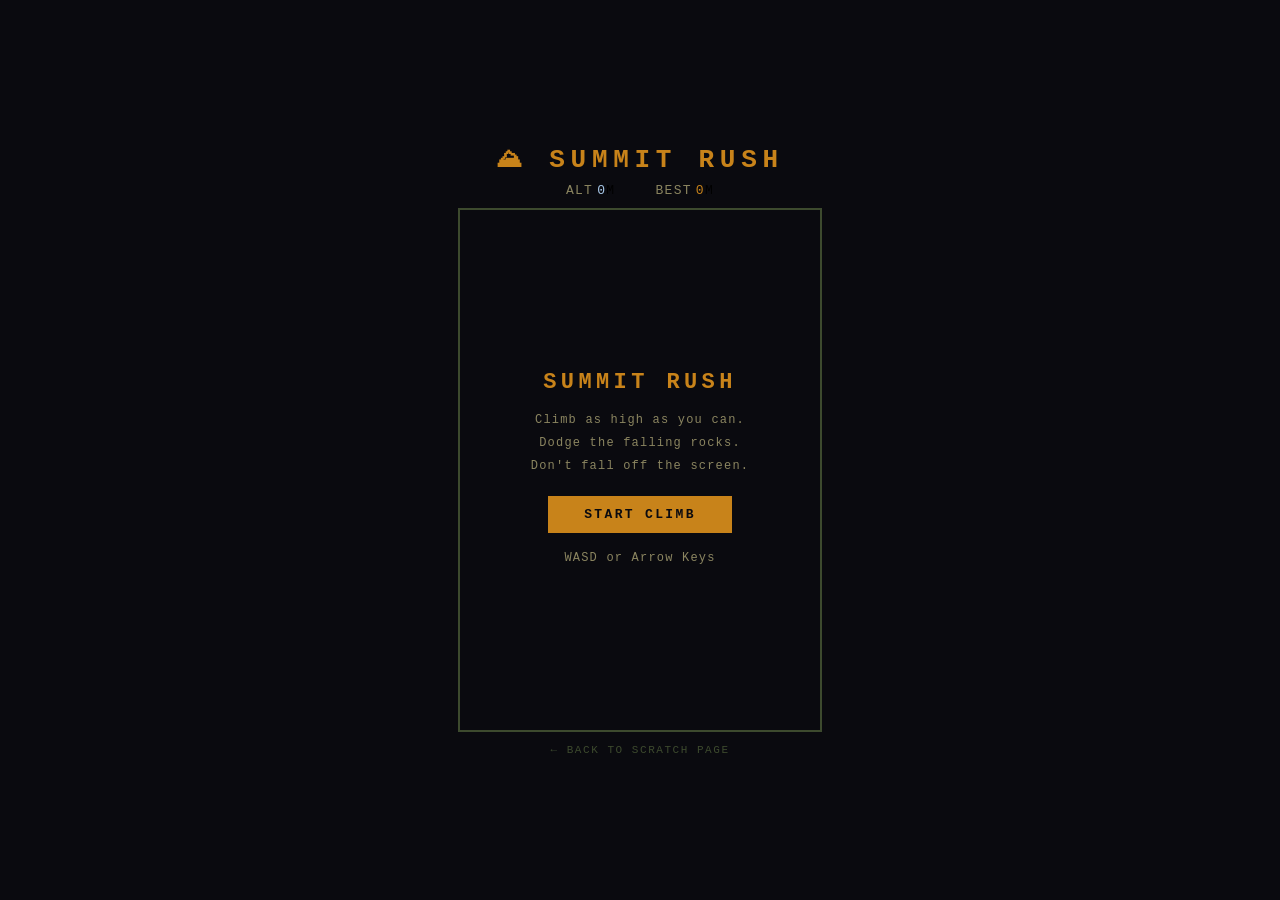
<file: game.html>
<!DOCTYPE html>
<html lang="en">
<head>
  <meta charset="UTF-8" />
  <meta name="viewport" content="width=device-width, initial-scale=1.0" />
  <title>Summit Rush</title>
  <style>
    * { margin: 0; padding: 0; box-sizing: border-box; }

    body {
      background: #0a0a0f;
      display: flex;
      flex-direction: column;
      align-items: center;
      justify-content: center;
      min-height: 100vh;
      font-family: 'Courier New', monospace;
      color: black;
      user-select: none;
    }

    h1 {
      font-size: 26px;
      letter-spacing: 0.22em;
      text-transform: uppercase;
      color: #c8831a;
      margin-bottom: 8px;
    }

    #ui-bar {
      display: flex;
      gap: 40px;
      margin-bottom: 10px;
      font-size: 13px;
      letter-spacing: 0.1em;
      text-transform: uppercase;
    }

    .stat-label { color: #8b8560; margin-right: 4px; }
    #alt-val    { color: #a8c8e8; }
    #best-val   { color: #c8831a; }

    #canvas-wrapper {
      position: relative;
      border: 2px solid #3d4a2e;
    }

    canvas { display: block; image-rendering: pixelated; }

    /* Overlay */
    #overlay {
      position: absolute;
      inset: 0;
      display: flex;
      flex-direction: column;
      align-items: center;
      justify-content: center;
      background: #0a0a0f;
      gap: 14px;
    }

    #overlay h2 {
      font-size: 22px;
      letter-spacing: 0.2em;
      text-transform: uppercase;
      color: #c8831a;
    }

    #overlay p {
      font-size: 12px;
      letter-spacing: 0.1em;
      color: #8b8560;
      text-align: center;
      line-height: 1.9;
    }

    #final-score {
      font-size: 15px;
      color: #e8e4d9;
      letter-spacing: 0.1em;
      display: none;
    }

    #start-btn {
      padding: 11px 36px;
      background: #c8831a;
      color: #0a0a0f;
      border: none;
      font-family: 'Courier New', monospace;
      font-size: 13px;
      font-weight: bold;
      letter-spacing: 0.18em;
      text-transform: uppercase;
      cursor: pointer;
      margin-top: 4px;
    }
    #start-btn:hover { background: #e09a30; }

    #back-link {
      margin-top: 12px;
      font-size: 11px;
      letter-spacing: 0.14em;
      color: #3d4a2e;
      text-decoration: none;
      text-transform: uppercase;
    }
    #back-link:hover { color: #8b8560; }
  </style>
</head>
<body>

<h1>⛰ Summit Rush</h1>

<div id="ui-bar">
  <div><span class="stat-label">Alt</span><span id="alt-val">0</span>m</div>
  <div><span class="stat-label">Best</span><span id="best-val">0</span>m</div>
</div>

<div id="canvas-wrapper">
  <canvas id="gameCanvas" width="360" height="520"></canvas>

  <div id="overlay">
    <h2 id="overlay-title">Summit Rush</h2>
    <p id="overlay-desc">
      Climb as high as you can.<br>
      Dodge the falling rocks.<br>
      Don't fall off the screen.
    </p>
    <p id="final-score"></p>
    <button id="start-btn">Start Climb</button>
    <p>WASD or Arrow Keys</p>
  </div>
</div>

<a href="scratch.html" id="back-link">← Back to Scratch Page</a>

<script>
const canvas = document.getElementById('gameCanvas');
const ctx    = canvas.getContext('2d');
const W = canvas.width, H = canvas.height;

// ── Palette ──
const C = {
  skyTop:    '#0d1a2e',
  skyBot:    '#1e3a5a',
  rockDark:  '#2a2520',
  rockMid:   '#3a3530',
  ledge:     '#5a5248',
  ledgeTop:  '#7a6e5a',
  snow:      '#c8d8e8',
  climber:   '#c8831a',
  helmet:    '#c83a1a',
  pants:     '#2a2a3a',
  boulder:   '#4a3a28',
  boulderHi: '#6a5a48',
  particle:  '#c87a3a',
};

let best = 0;
let S    = null;

// ── Game state factory ──
function newGame() {
  const s = {
    running: true,
    dead:    false,
    // Player in world coords
    px: W / 2,
    py: 0,          // world Y; 0 = start, negative = higher up
    vx: 0,
    vy: 0,
    onGround: false,
    // Camera: worldY of the top-left pixel
    camY: -(H - 60), // show bottom of world initially
    altitude: 0,
    ledges:   [],
    boulders: [],
    particles:[],
    keys:     {},
    frame:    0,
    spawnTimer: 0,
    // Difficulty: increases with altitude
    get spawnInterval() { return Math.max(55, 160 - s.altitude * 1.5); },
    get boulderSpeed()  { return 2.0 + s.altitude * 0.03; },
  };

  // Seed ledges: starting platform + a dense ladder of platforms
  // World Y: 0 = start ground. Negative = upward (higher altitude).
  s.ledges.push({ x: W/2 - 70, y: 0, w: 140 }); // starting floor

  for (let i = 1; i <= 40; i++) {
    addLedge(s, -i * 55);
  }

  // Place player on starting platform
  s.py = 0;
  s.camY = -(H - 80);

  return s;
}

// ── Ledge helpers ──
function addLedge(s, worldY) {
  // Width 60–110px, positioned so gaps are always jumpable
  const w = 60 + Math.random() * 50;
  const x = 15 + Math.random() * (W - w - 30);
  s.ledges.push({ x, y: worldY, w, snow: Math.random() > 0.55 });
}

// ── Physics constants ──
const GRAVITY   = 0.5;
const JUMP_VY   = -10;
const MOVE_SPD  = 3.2;

// ── Update ──
function update(s) {
  if (!s.running) return;
  s.frame++;

  // Input
  const left  = s.keys['ArrowLeft']  || s.keys['a'] || s.keys['A'];
  const right = s.keys['ArrowRight'] || s.keys['d'] || s.keys['D'];
  const jump  = s.keys['ArrowUp']    || s.keys['w'] || s.keys['W'];

  s.vx = left ? -MOVE_SPD : right ? MOVE_SPD : 0;

  if (jump && s.onGround) {
    s.vy = JUMP_VY;
    s.onGround = false;
    burst(s, s.px, s.py);
  }

  s.vy += GRAVITY;
  s.px += s.vx;
  s.py += s.vy;

  // Wall clamp
  s.px = Math.max(10, Math.min(W - 10, s.px));

  // ── Ledge collision (only falling downward) ──
  s.onGround = false;
  if (s.vy >= 0) {
    for (const l of s.ledges) {
      const screenPY = s.py - s.camY;
      const screenLY = l.y  - s.camY;
      if (
        s.px >= l.x - 4 && s.px <= l.x + l.w + 4 &&
        screenPY >= screenLY - 4 && screenPY <= screenLY + 12
      ) {
        s.py = l.y;
        s.vy = 0;
        s.onGround = true;
        break;
      }
    }
  }

  // ── Scroll camera up as player climbs ──
  const screenPY = s.py - s.camY;
  if (screenPY < H * 0.45) {
    const push = H * 0.45 - screenPY;
    s.camY -= push;
    s.altitude += push * 0.05;
    document.getElementById('alt-val').textContent = Math.floor(s.altitude);
  }

  // Extend ledges ahead of camera
  const highestLedge = s.ledges.reduce((m, l) => Math.min(m, l.y), 0);
  while (highestLedge > s.camY - H) {
    addLedge(s, highestLedge - 50 - Math.random() * 30);
  }
  // Cull old ledges below screen
  s.ledges = s.ledges.filter(l => l.y - s.camY < H + 60);

  // ── Boulder spawning ──
  s.spawnTimer++;
  if (s.spawnTimer >= s.spawnInterval) {
    s.spawnTimer = 0;
    s.boulders.push({
      x:  20 + Math.random() * (W - 40),
      y:  s.camY - 30,          // spawn just above camera
      vy: s.boulderSpeed + Math.random() * 1.5,
      vx: (Math.random() - 0.5) * 1.5,
      r:  7 + Math.random() * 7,
    });
  }

  // Update boulders
  for (const b of s.boulders) {
    b.y += b.vy;
    b.x += b.vx;
    if (b.x < b.r || b.x > W - b.r) b.vx *= -1;

    // Hit player?
    const dx = s.px - b.x;
    const dy = (s.py - s.camY) - (b.y - s.camY);
    if (Math.hypot(dx, dy) < b.r + 9) {
      burst(s, s.px, s.py, 12);
      die(s);
      return;
    }
  }
  // Cull boulders below screen
  s.boulders = s.boulders.filter(b => b.y - s.camY < H + 40);

  // Fall off bottom = death
  if (s.py - s.camY > H + 30) {
    die(s);
    return;
  }

  // Particles
  s.particles = s.particles.filter(p => p.life > 0);
  for (const p of s.particles) {
    p.x += p.vx; p.y += p.vy; p.vy += 0.15; p.life -= 0.05;
  }
}

// ── Die ──
function die(s) {
  s.running = false;
  s.dead    = true;
  if (s.altitude > best) best = Math.floor(s.altitude);
  document.getElementById('best-val').textContent = best;
  document.getElementById('overlay-title').textContent = 'You Fell';
  document.getElementById('overlay-desc').textContent  = 'The mountain wins this time.';
  const fs = document.getElementById('final-score');
  fs.textContent = `↑ ${Math.floor(s.altitude)} m reached`;
  fs.style.display = 'block';
  document.getElementById('start-btn').textContent = 'Try Again';
  document.getElementById('overlay').style.display = 'flex';
}

// ── Particles ──
function burst(s, wx, wy, n = 6) {
  for (let i = 0; i < n; i++) {
    s.particles.push({
      x: wx, y: wy - s.camY,
      vx: (Math.random() - 0.5) * 5,
      vy: -1 - Math.random() * 3,
      life: 1,
    });
  }
}

// ── Draw ──
function draw(s) {
  // Sky
  const g = ctx.createLinearGradient(0, 0, 0, H);
  g.addColorStop(0, C.skyTop);
  g.addColorStop(1, C.skyBot);
  ctx.fillStyle = g;
  ctx.fillRect(0, 0, W, H);

  // Rock texture
  const ts = 20;
  for (let ty = 0; ty < H; ty += ts) {
    for (let tx = 0; tx < W; tx += ts) {
      const seed = (Math.floor((ty + s.camY) / ts) * 37 + Math.floor(tx / ts) * 13) % 9;
      if (seed < 4) {
        ctx.fillStyle = seed < 2 ? C.rockDark : C.rockMid;
        ctx.fillRect(tx, ty, ts - 1, ts - 1);
      }
    }
  }

  // Ledges
  for (const l of s.ledges) {
    const sy = l.y - s.camY;
    if (sy < -20 || sy > H + 20) continue;
    // Shadow
    ctx.fillStyle = 'rgba(0,0,0,0.28)';
    ctx.fillRect(l.x + 4, sy + 5, l.w, 10);
    // Body
    ctx.fillStyle = C.ledge;
    ctx.fillRect(l.x, sy, l.w, 10);
    // Highlight
    ctx.fillStyle = C.ledgeTop;
    ctx.fillRect(l.x, sy, l.w, 3);
    // Snow
    if (l.snow) {
      ctx.fillStyle = C.snow;
      ctx.fillRect(l.x + 2, sy - 4, l.w - 4, 5);
    }
  }

  // Boulders
  for (const b of s.boulders) {
    const sy = b.y - s.camY;
    if (sy < -30 || sy > H + 30) continue;
    ctx.fillStyle = 'rgba(0,0,0,0.22)';
    ctx.beginPath();
    ctx.ellipse(b.x + 3, sy + b.r * 0.6 + 4, b.r, b.r * 0.35, 0, 0, Math.PI * 2);
    ctx.fill();
    ctx.fillStyle = C.boulder;
    ctx.beginPath();
    const sides = 7;
    for (let i = 0; i < sides; i++) {
      const a = (i / sides) * Math.PI * 2 - Math.PI / 2;
      const jr = 0.75 + ((b.x * i * 7) % 25) / 100;
      i === 0
        ? ctx.moveTo(b.x + Math.cos(a) * b.r * jr, sy + Math.sin(a) * b.r * jr)
        : ctx.lineTo(b.x + Math.cos(a) * b.r * jr, sy + Math.sin(a) * b.r * jr);
    }
    ctx.closePath();
    ctx.fill();
    ctx.fillStyle = C.boulderHi;
    ctx.beginPath();
    ctx.ellipse(b.x - b.r * 0.25, sy - b.r * 0.2, b.r * 0.28, b.r * 0.18, -0.4, 0, Math.PI * 2);
    ctx.fill();
  }

  // Particles
  for (const p of s.particles) {
    ctx.globalAlpha = Math.max(0, p.life);
    ctx.fillStyle = C.particle;
    ctx.fillRect(p.x - 2, p.y - 2, 4, 4);
  }
  ctx.globalAlpha = 1;

  // Climber
  const cx = s.px;
  const cy = s.py - s.camY;
  const moving = Math.abs(s.vx) > 0.2;
  const f = S.frame;

  // Rope
  ctx.strokeStyle = 'rgba(200,180,140,0.4)';
  ctx.lineWidth = 1;
  ctx.beginPath();
  ctx.moveTo(cx, cy);
  for (let i = 1; i <= 4; i++) {
    ctx.lineTo(cx + Math.sin(f * 0.08 + i) * 6, cy + i * 16);
  }
  ctx.stroke();

  // Body
  ctx.fillStyle = C.climber;
  ctx.fillRect(cx - 5, cy - 16, 10, 11);
  // Head
  ctx.fillStyle = '#e8c898';
  ctx.fillRect(cx - 4, cy - 25, 8, 8);
  // Helmet
  ctx.fillStyle = C.helmet;
  ctx.fillRect(cx - 5, cy - 27, 10, 5);
  // Legs
  ctx.fillStyle = C.pants;
  const ls = moving ? Math.sin(f * 0.28) * 3 : 0;
  ctx.fillRect(cx - 5, cy - 5, 4, 10 + ls);
  ctx.fillRect(cx + 1, cy - 5, 4, 10 - ls);
  // Arms
  ctx.fillStyle = C.climber;
  const as = moving ? Math.sin(f * 0.28) * 3 : 0;
  ctx.fillRect(cx - 10, cy - 13 + as, 6, 3);
  ctx.fillRect(cx + 4,  cy - 13 - as, 6, 3);
  // Ice axe
  ctx.fillStyle = C.snow;
  ctx.fillRect(cx + 9,  cy - 15 - as, 2, 6);
  ctx.fillRect(cx + 7,  cy - 15 - as, 6, 2);

  // Altitude badge (top-left)
  ctx.fillStyle = 'rgba(10,10,15,0.55)';
  ctx.fillRect(4, 4, 72, 20);
  ctx.fillStyle = '#a8c8e8';
  ctx.font = '11px Courier New';
  ctx.fillText(`↑ ${Math.floor(s.altitude)}m`, 10, 18);

  // Danger warning when boulder is close
  for (const b of s.boulders) {
    if (Math.abs(b.x - s.px) < 60 && b.y - s.camY < cy - 20 && b.y - s.camY > 0) {
      ctx.fillStyle = 'rgba(200,60,20,0.18)';
      ctx.fillRect(0, 0, W, H);
      break;
    }
  }
}

// ── Loop ──
function loop() {
  if (S && S.running) update(S);
  if (S) draw(S);
  requestAnimationFrame(loop);
}

// ── Input ──
window.addEventListener('keydown', e => {
  if (S) S.keys[e.key] = true;
  if (['ArrowUp','ArrowDown','ArrowLeft','ArrowRight',' '].includes(e.key)) e.preventDefault();
});
window.addEventListener('keyup', e => { if (S) S.keys[e.key] = false; });

// ── Start button ──
document.getElementById('start-btn').addEventListener('click', () => {
  S = newGame();
  document.getElementById('alt-val').textContent  = '0';
  document.getElementById('final-score').style.display = 'none';
  document.getElementById('overlay').style.display = 'none';
});

// Draw a static frame before game starts
S = newGame();
S.running = false;
draw(S);
S = null;

loop();
</script>
</body>
</html>
</file>
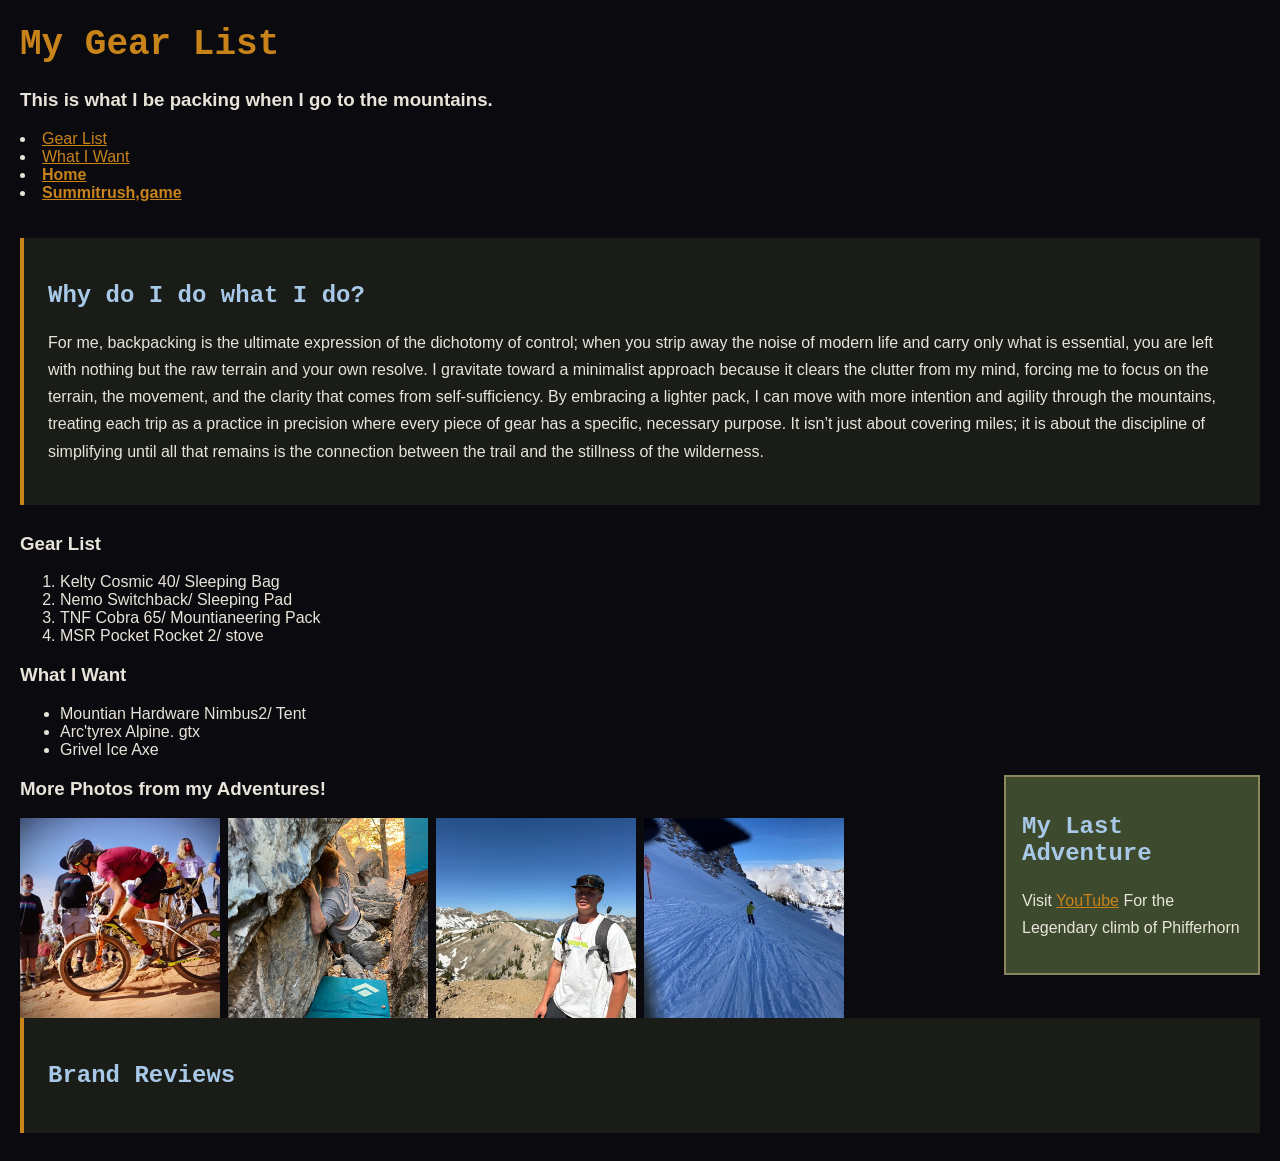
<file: scratch.html>
<!DOCTYPE html>
<html lang="en">
<head>
    <meta charset="UTF-8">
    <meta name="viewport" content="width=device-width, initial-scale=1.0">
    <title>Gear List</title>
    <link rel="stylesheet" href="styles.css">
</head>
<body>
    <h1 id="top">My Gear List</h1>
    <h3>This is what I be packing when I go to the mountains.</h3>
<nav>
      <li><a href="#Essentails">Gear List</a></li>
      <li><a href="#Non Essentails">What I Want</a></li>
       <li><a href="index.html"><strong>Home</strong></a></li>
       <li><a href="game.html"><strong>Summitrush,game</strong></a></li>
</nav>
 </div>
  <br>
  <br>
   <div class="section-div">
        <h2>Why do I do what I do?</h2>
        <p>For me, backpacking is the ultimate expression of the dichotomy of control; when you strip away the noise of modern life and carry only what is essential, you are left with nothing but the raw terrain and your own resolve. I gravitate toward a minimalist approach because it clears the clutter from my mind, forcing me to focus on the terrain, the movement, and the clarity that comes from self-sufficiency. By embracing a lighter pack, I can move with more intention and agility through the mountains, treating each trip as a practice in precision where every piece of gear has a specific, necessary purpose. It isn’t just about covering miles; it is about the discipline of simplifying until all that remains is the connection between the trail and the stillness of the wilderness.</p>
    </div>


    
    <h3 id="Essentails">Gear List</h3>
    <ol>
        <li>Kelty Cosmic 40/ Sleeping Bag</li>
        <li>Nemo Switchback/ Sleeping Pad</li>
        <li>TNF Cobra 65/ Mountianeering Pack</li>
        <li>MSR Pocket Rocket 2/ stove</li>
    </ol>

    <h3 id="Non Essentails">What I Want</h3>
    <ul>
        <li>Mountian Hardware Nimbus2/ Tent</li>
        <li>Arc'tyrex Alpine. gtx</li>
        <li>Grivel Ice Axe</li>
    </ul>

    <div class="highlight-div">
        <h2>My Last Adventure</h2>
        <p>Visit <a href="https://youtu.be/OmOG1dXAQJk">YouTube</a> For the Legendary climb of Phifferhorn</p>
    </div>
    
 
    
    <H3> More Photos from my Adventures!</H3>
    <div style="display:flex; gap:8px; flex-wrap:wrap;">
  <img src="bike.jpeg" style="width:200px; height:200px; object-fit:cover;">
  <img src="climb.jpeg" style="width:200px; height:200px; object-fit:cover;">
  <img src="peak.jpeg" style="width:200px; height:200px; object-fit:cover;">
  <img src="ski.jpeg" style="width:200px; height:200px; object-fit:cover;">
</div>


<div class="section-div">
    <h2>Brand Reviews</h2>
<div class='tableauPlaceholder' id='viz1781667021181' style='position: relative'><noscript><a href='#'><img alt='Brand Ratings at OutdoorGearLab ' src='https:&#47;&#47;public.tableau.com&#47;static&#47;images&#47;Br&#47;BrandRatingsatOutdoorGearLab&#47;BrandRatingsatOutdoorGearLab&#47;1_rss.png' style='border: none' /></a></noscript><object class='tableauViz'  style='display:none;'><param name='host_url' value='https%3A%2F%2Fpublic.tableau.com%2F' /> <param name='embed_code_version' value='3' /> <param name='site_root' value='' /><param name='name' value='BrandRatingsatOutdoorGearLab&#47;BrandRatingsatOutdoorGearLab' /><param name='tabs' value='no' /><param name='toolbar' value='yes' /><param name='static_image' value='https:&#47;&#47;public.tableau.com&#47;static&#47;images&#47;Br&#47;BrandRatingsatOutdoorGearLab&#47;BrandRatingsatOutdoorGearLab&#47;1.png' /> <param name='animate_transition' value='yes' /><param name='display_static_image' value='yes' /><param name='display_spinner' value='yes' /><param name='display_overlay' value='yes' /><param name='display_count' value='yes' /><param name='language' value='en-US' /></object></div>                <script type='text/javascript'>                    var divElement = document.getElementById('viz1781667021181');                    var vizElement = divElement.getElementsByTagName('object')[0];                    vizElement.style.width='1000px';vizElement.style.height='827px';                    var scriptElement = document.createElement('script');                    scriptElement.src = 'https://public.tableau.com/javascripts/api/viz_v1.js';                    vizElement.parentNode.insertBefore(scriptElement, vizElement);                </script>
</div>
</body>
</html>
</file>
<file: styles.css>
/* General Page Styling */
body {
    font-family: 'Lucida Sans', 'Lucida Sans Regular', 'Lucida Grande', Geneva, Verdana, sans-serif;
    font-size: 16px;
    color: #e8e4d9;
    background-color: #0a0a0f;
    margin: 20px;
}

/* Headings */
h1 {
    font-family: 'Courier New', monospace;
    color: #c8831a;
    font-size: 36px;
}

h2 {
    font-family: 'Courier New', monospace;
    color: #a8c8e8;
}

p {
    color: #e8e4d9;
    line-height: 1.7;
}

a {
    color: #c8831a;
}

a:hover {
    color: #e8e4d9;
}

/* Table */
table {
    border-collapse: collapse;
    width: 250px;
    background-color: #1a1c18;
    margin-top: 20px;
}

th, td {
    border: 1px solid #3d4a2e;
    padding: 8px;
    text-align: left;
    color: #e8e4d9;
}

th {
    background-color: #3d4a2e;
    color: #e8e4d9;
}

/* ── Three Positioning Divs ── */

/* 1. Main content container — centers and constrains page width */
.content-div {
    max-width: 800px;
    margin: 0 auto;
    padding: 20px;
}

/* 2. Section block — groups related content with border accent */
.section-div {
    background-color: #1a1c18;
    border-left: 4px solid #c8831a;
    padding: 24px;
    margin-bottom: 28px;
}

/* 3. Highlight callout — floats a note to the right */
.highlight-div {
    float: right;
    width: 220px;
    background-color: #3d4a2e;
    border: 2px solid #8b8560;
    padding: 16px;
    margin: 0 0 16px 24px;
    color: #e8e4d9;
}
</file>
